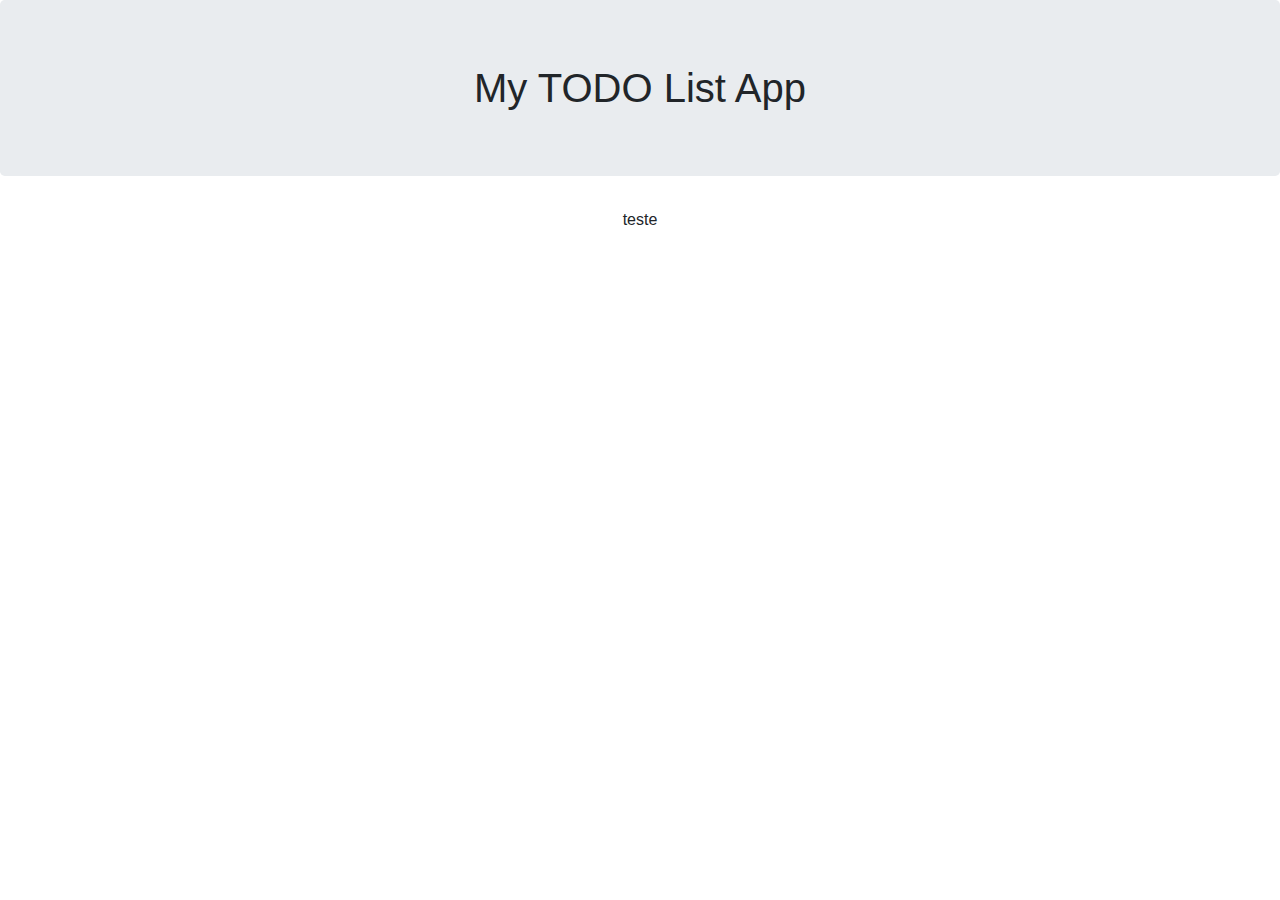
<file: index.html>
<!DOCTYPE html>
<html lang="en">

<head>
    <meta charset="UTF-8">
    <meta http-equiv="X-UA-Compatible" content="IE=edge">
    <meta name="viewport" content="width=device-width, initial-scale=1, shrink-to-fit=no">
    <link rel="shortcut icon" href="assets/images/ToDoList.jpg" type="image/x-icon">

    <!-- CSS do Bootstrap 4-->
    <link rel="stylesheet" href="https://maxcdn.bootstrapcdn.com/bootstrap/4.0.0/css/bootstrap.min.css" integrity="sha384-Gn5384xqQ1aoWXA+058RXPxPg6fy4IWvTNh0E263XmFcJlSAwiGgFAW/dAiS6JXm" crossorigin="anonymous">
    <!-- CSS do Bootstrap 4-->

    <link rel="stylesheet" href="assets/css/style.css">
    <title>TODO List App</title>
</head>

<body>
    <div class="app">
        <h1 class="jumbotron">
            My TODO List App
        </h1>
		<p>teste</p>
    </div>

    <!-- Scripts do Bootstrap 4-->
    <script src="https://code.jquery.com/jquery-3.2.1.slim.min.js" integrity="sha384-KJ3o2DKtIkvYIK3UENzmM7KCkRr/rE9/Qpg6aAZGJwFDMVNA/GpGFF93hXpG5KkN" crossorigin="anonymous"></script>
    <script src="https://cdnjs.cloudflare.com/ajax/libs/popper.js/1.12.9/umd/popper.min.js" integrity="sha384-ApNbgh9B+Y1QKtv3Rn7W3mgPxhU9K/ScQsAP7hUibX39j7fakFPskvXusvfa0b4Q" crossorigin="anonymous"></script>
    <script src="https://maxcdn.bootstrapcdn.com/bootstrap/4.0.0/js/bootstrap.min.js" integrity="sha384-JZR6Spejh4U02d8jOt6vLEHfe/JQGiRRSQQxSfFWpi1MquVdAyjUar5+76PVCmYl" crossorigin="anonymous"></script>
    <!-- Scripts do Bootstrap 4-->

    <script type="module" src="assets/script/script.js"></script>

</body>

</html>
</file>
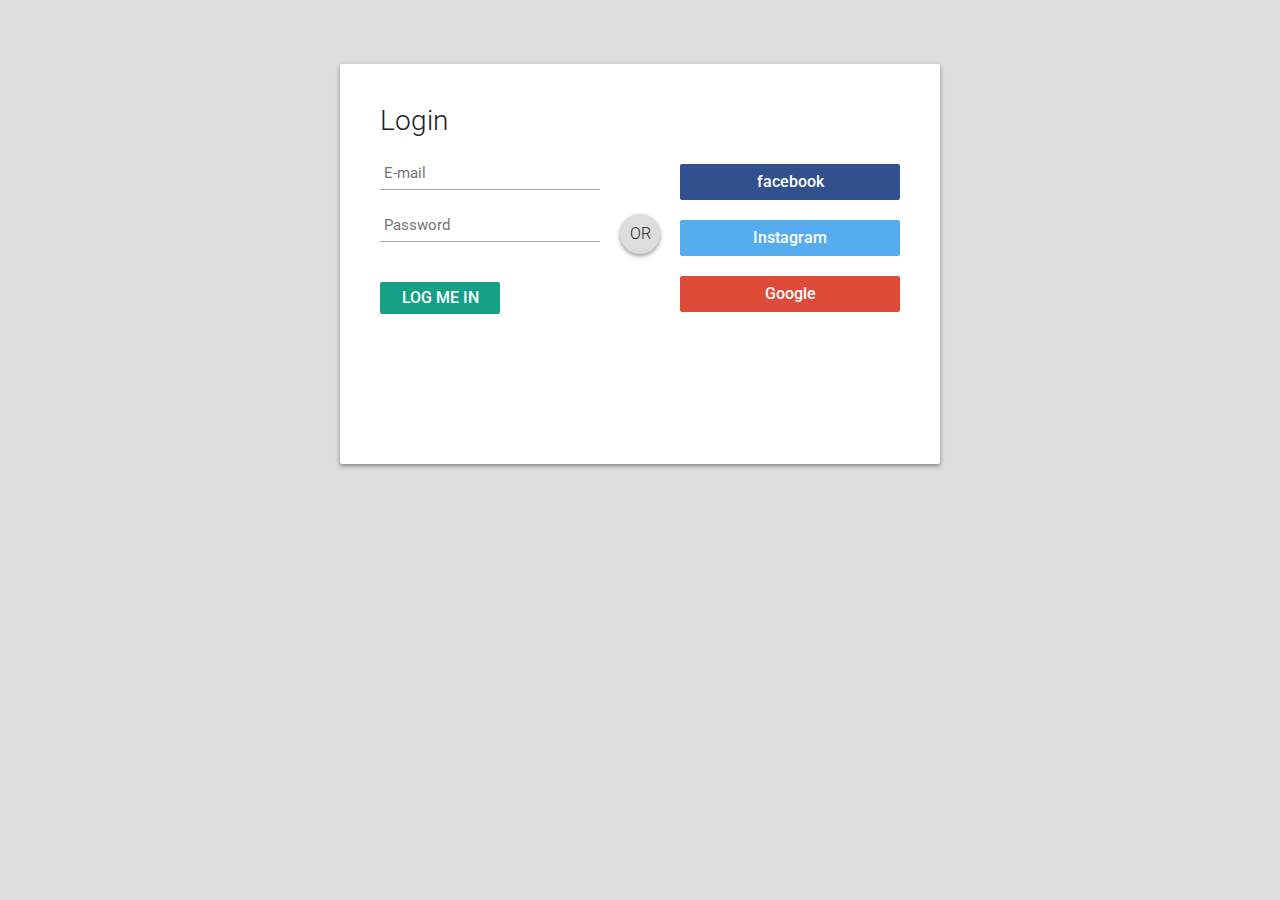
<file: login.html>
<!DOCTYPE html>
<html lang="en">

<head>
    <meta charset="UTF-8">
    <meta http-equiv="X-UA-Compatible" content="IE=edge">
    <meta name="viewport" content="width=device-width, initial-scale=1, shrink-to-fit=no">
    <link rel="shortcut icon" href="assets/images/ToDoList.jpg" type="image/x-icon">

    <!-- CSS do Bootstrap 4-->
    <link rel="stylesheet" href="https://maxcdn.bootstrapcdn.com/bootstrap/4.0.0/css/bootstrap.min.css" integrity="sha384-Gn5384xqQ1aoWXA+058RXPxPg6fy4IWvTNh0E263XmFcJlSAwiGgFAW/dAiS6JXm" crossorigin="anonymous">
    <!-- CSS do Bootstrap 4-->

    <link rel="stylesheet" href="assets/css/login.css">
    <title>Login</title>
</head>

<body>
    <div id="login-box">
        <div class="left">
            <h1>Login</h1>

            <input type="text" name="email" placeholder="E-mail" />
            <input type="password" name="password" placeholder="Password" />

            <input type="submit" name="signup_submit" value="Log me in" />
        </div>

        <div class="right">
            <span class="loginwith"></span>
            <button class="social-signin facebook">facebook</button>
            <button class="social-signin twitter">Instagram</button>
            <button class="social-signin google">Google</button>
        </div>
        <div class="or">OR</div>
    </div>


    <!-- Scripts do Bootstrap 4-->
    <script src="https://code.jquery.com/jquery-3.2.1.slim.min.js" integrity="sha384-KJ3o2DKtIkvYIK3UENzmM7KCkRr/rE9/Qpg6aAZGJwFDMVNA/GpGFF93hXpG5KkN" crossorigin="anonymous"></script>
    <script src="https://cdnjs.cloudflare.com/ajax/libs/popper.js/1.12.9/umd/popper.min.js" integrity="sha384-ApNbgh9B+Y1QKtv3Rn7W3mgPxhU9K/ScQsAP7hUibX39j7fakFPskvXusvfa0b4Q" crossorigin="anonymous"></script>
    <script src="https://maxcdn.bootstrapcdn.com/bootstrap/4.0.0/js/bootstrap.min.js" integrity="sha384-JZR6Spejh4U02d8jOt6vLEHfe/JQGiRRSQQxSfFWpi1MquVdAyjUar5+76PVCmYl" crossorigin="anonymous"></script>
    <!-- Scripts do Bootstrap 4-->

</body>

</html>
</file>
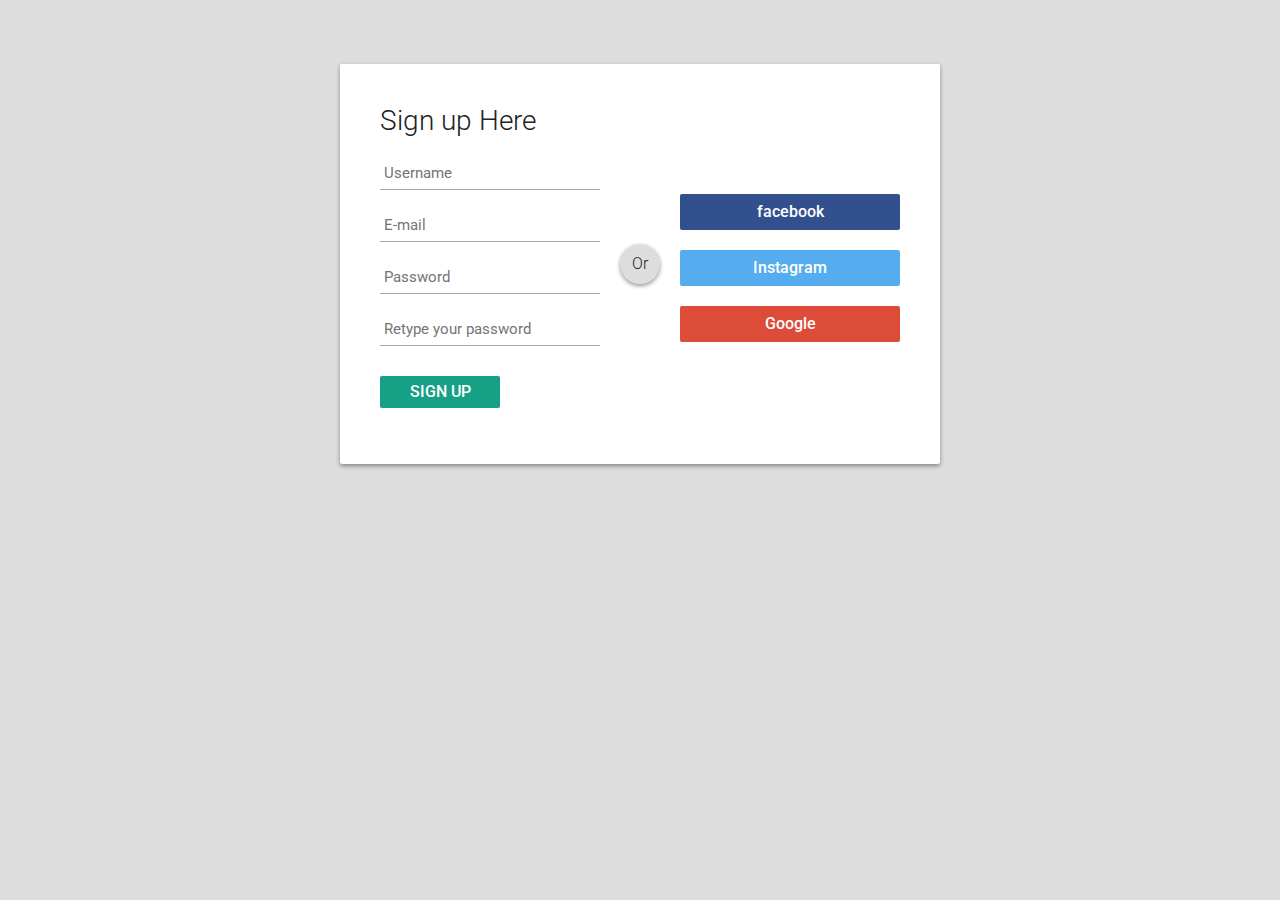
<file: sign-up.html>
<!DOCTYPE html>
<html lang="en">

<head>
    <meta charset="UTF-8">
    <meta http-equiv="X-UA-Compatible" content="IE=edge">
    <meta name="viewport" content="width=device-width, initial-scale=1, shrink-to-fit=no">
    <link rel="shortcut icon" href="assets/images/ToDoList.jpg" type="image/x-icon">

    <!-- CSS do Bootstrap 4-->
    <link rel="stylesheet" href="https://maxcdn.bootstrapcdn.com/bootstrap/4.0.0/css/bootstrap.min.css" integrity="sha384-Gn5384xqQ1aoWXA+058RXPxPg6fy4IWvTNh0E263XmFcJlSAwiGgFAW/dAiS6JXm" crossorigin="anonymous">
    <!-- CSS do Bootstrap 4-->

    <link rel="stylesheet" href="assets/css/sign-up.css">
    <title>Sign Up</title>
</head>

<body>
    <div id="sign-up-box">
        <div class="left">
            <h1>Sign up Here</h1>

            <input type="text" name="username" placeholder="Username" />
            <input type="text" name="email" placeholder="E-mail" />
            <input type="password" name="password" placeholder="Password" />
            <input type="password" name="password2" placeholder="Retype your password" />

            <input type="submit" name="signup_submit" value="Sign up" />
        </div>

        <div class="right">
            <span class="loginwith"></span>

            <button class="social-signup facebook">facebook</button>
            <button class="social-signup twitter">Instagram</button>
            <button class="social-signup google">Google</button>
        </div>
        <div class="or">Or</div>
    </div>



    <!-- Scripts do Bootstrap 4-->
    <script src="https://code.jquery.com/jquery-3.2.1.slim.min.js" integrity="sha384-KJ3o2DKtIkvYIK3UENzmM7KCkRr/rE9/Qpg6aAZGJwFDMVNA/GpGFF93hXpG5KkN" crossorigin="anonymous"></script>
    <script src="https://cdnjs.cloudflare.com/ajax/libs/popper.js/1.12.9/umd/popper.min.js" integrity="sha384-ApNbgh9B+Y1QKtv3Rn7W3mgPxhU9K/ScQsAP7hUibX39j7fakFPskvXusvfa0b4Q" crossorigin="anonymous"></script>
    <script src="https://maxcdn.bootstrapcdn.com/bootstrap/4.0.0/js/bootstrap.min.js" integrity="sha384-JZR6Spejh4U02d8jOt6vLEHfe/JQGiRRSQQxSfFWpi1MquVdAyjUar5+76PVCmYl" crossorigin="anonymous"></script>
    <!-- Scripts do Bootstrap 4-->

</body>

</html>
</file>
<file: assets/css/style.css>
.app {
    text-align: center;
}
</file>
<file: assets/css/login.css>
@import url(https://fonts.googleapis.com/css?family=Roboto:400,300,500);
*:focus {
    outline: none;
}

body {
    margin: 0;
    padding: 0;
    background: #DDD;
    font-size: 16px;
    color: #222;
    font-family: 'Roboto', sans-serif;
    font-weight: 300;
}

#login-box {
    position: relative;
    margin: 5% auto;
    width: 600px;
    height: 400px;
    background: #FFF;
    border-radius: 2px;
    box-shadow: 0 2px 4px rgba(0, 0, 0, 0.4);
}

.left {
    position: absolute;
    top: 0;
    left: 0;
    box-sizing: border-box;
    padding: 40px;
    width: 300px;
    height: 400px;
}

h1 {
    margin: 0 0 20px 0;
    font-weight: 300;
    font-size: 28px;
}

input[type="text"],
input[type="password"] {
    display: block;
    box-sizing: border-box;
    margin-bottom: 20px;
    padding: 4px;
    width: 220px;
    height: 32px;
    border: none;
    border-bottom: 1px solid #AAA;
    font-family: 'Roboto', sans-serif;
    font-weight: 400;
    font-size: 15px;
    transition: 0.2s ease;
}

input[type="text"]:focus,
input[type="password"]:focus {
    border-bottom: 2px solid #16a085;
    color: #16a085;
    transition: 0.2s ease;
}

input[type="submit"] {
    margin-top: 20px;
    width: 120px;
    height: 32px;
    background: #16a085;
    border: none;
    border-radius: 2px;
    color: #FFF;
    font-family: 'Roboto', sans-serif;
    font-weight: 500;
    text-transform: uppercase;
    transition: 0.1s ease;
    cursor: pointer;
}

input[type="submit"]:hover,
input[type="submit"]:focus {
    opacity: 0.8;
    box-shadow: 0 2px 4px rgba(0, 0, 0, 0.4);
    transition: 0.1s ease;
}

input[type="submit"]:active {
    opacity: 1;
    box-shadow: 0 1px 2px rgba(0, 0, 0, 0.4);
    transition: 0.1s ease;
}

.or {
    position: absolute;
    top: 150px;
    left: 280px;
    width: 40px;
    height: 40px;
    background: #DDD;
    border-radius: 50%;
    box-shadow: 0 2px 4px rgba(0, 0, 0, 0.4);
    line-height: 40px;
    text-align: center;
}

.right {
    position: absolute;
    top: 0;
    right: 0;
    box-sizing: border-box;
    padding: 60px 40px 40px 40px;
    width: 300px;
    height: 400px;
    background: url('https://goo.gl/YbktSj');
    background-size: cover;
    background-position: center;
    border-radius: 0 2px 2px 0;
}

.right .loginwith {
    display: block;
    margin-bottom: 40px;
    font-size: 28px;
    color: #FFF;
    text-align: center;
}

button.social-signin {
    margin-bottom: 20px;
    width: 220px;
    height: 36px;
    border: none;
    border-radius: 2px;
    color: #FFF;
    font-family: 'Roboto', sans-serif;
    font-weight: 500;
    transition: 0.2s ease;
    cursor: pointer;
}

button.social-signin:hover,
button.social-signin:focus {
    box-shadow: 0 2px 4px rgba(0, 0, 0, 0.4);
    transition: 0.2s ease;
}

button.social-signin:active {
    box-shadow: 0 1px 2px rgba(0, 0, 0, 0.4);
    transition: 0.2s ease;
}

button.social-signin.facebook {
    background: #32508E;
}

button.social-signin.twitter {
    background: #55ACEE;
}

button.social-signin.google {
    background: #DD4B39;
}
</file>
<file: assets/css/sign-up.css>
@import url(https://fonts.googleapis.com/css?family=Roboto:400,300,500);
*:focus {
    outline: none;
}

body {
    margin: 0;
    padding: 0;
    background: #DDD;
    font-size: 16px;
    color: #222;
    font-family: 'Roboto', sans-serif;
    font-weight: 300;
}

#sign-up-box {
    position: relative;
    margin: 5% auto;
    width: 600px;
    height: 400px;
    background: #FFF;
    border-radius: 2px;
    box-shadow: 0 2px 4px rgba(0, 0, 0, 0.4);
}

.left {
    position: absolute;
    top: 0;
    left: 0;
    box-sizing: border-box;
    padding: 40px;
    width: 300px;
    height: 400px;
}

h1 {
    margin: 0 0 20px 0;
    font-weight: 300;
    font-size: 28px;
}

input[type="text"],
input[type="password"] {
    display: block;
    box-sizing: border-box;
    margin-bottom: 20px;
    padding: 4px;
    width: 220px;
    height: 32px;
    border: none;
    border-bottom: 1px solid #AAA;
    font-family: 'Roboto', sans-serif;
    font-weight: 400;
    font-size: 15px;
    transition: 0.2s ease;
}

input[type="text"]:focus,
input[type="password"]:focus {
    border-bottom: 2px solid #16a085;
    color: #16a085;
    transition: 0.2s ease;
}

input[type="submit"] {
    margin-top: 10px;
    width: 120px;
    height: 32px;
    background: #16a085;
    border: none;
    border-radius: 2px;
    color: #FFF;
    font-family: 'Roboto', sans-serif;
    font-weight: 500;
    text-transform: uppercase;
    transition: 0.1s ease;
    cursor: pointer;
}

input[type="submit"]:hover,
input[type="submit"]:focus {
    opacity: 0.8;
    box-shadow: 0 2px 4px rgba(0, 0, 0, 0.4);
    transition: 0.1s ease;
}

input[type="submit"]:active {
    opacity: 1;
    box-shadow: 0 1px 2px rgba(0, 0, 0, 0.4);
    transition: 0.1s ease;
}

.or {
    position: absolute;
    top: 180px;
    left: 280px;
    width: 40px;
    height: 40px;
    background: #DDD;
    border-radius: 50%;
    box-shadow: 0 2px 4px rgba(0, 0, 0, 0.4);
    line-height: 40px;
    text-align: center;
}

.right {
    position: absolute;
    top: 0;
    right: 0;
    box-sizing: border-box;
    padding: 40px;
    width: 300px;
    height: 400px;
    background: url('https://goo.gl/YbktSj');
    background-size: cover;
    background-position: center;
    border-radius: 0 2px 2px 0;
}

.right .loginwith {
    display: block;
    margin-bottom: 90px;
    font-size: 28px;
    color: #FFF;
    text-align: center;
}

button.social-signup {
    margin-bottom: 20px;
    width: 220px;
    height: 36px;
    border: none;
    border-radius: 2px;
    color: #FFF;
    font-family: 'Roboto', sans-serif;
    font-weight: 500;
    transition: 0.2s ease;
    cursor: pointer;
}

button.social-signup:hover,
button.social-signup:focus {
    box-shadow: 0 2px 4px rgba(0, 0, 0, 0.4);
    transition: 0.2s ease;
}

button.social-signup:active {
    box-shadow: 0 1px 2px rgba(0, 0, 0, 0.4);
    transition: 0.2s ease;
}

button.social-signup.facebook {
    background: #32508E;
}

button.social-signup.twitter {
    background: #55ACEE;
}

button.social-signup.google {
    background: #DD4B39;
}
</file>
